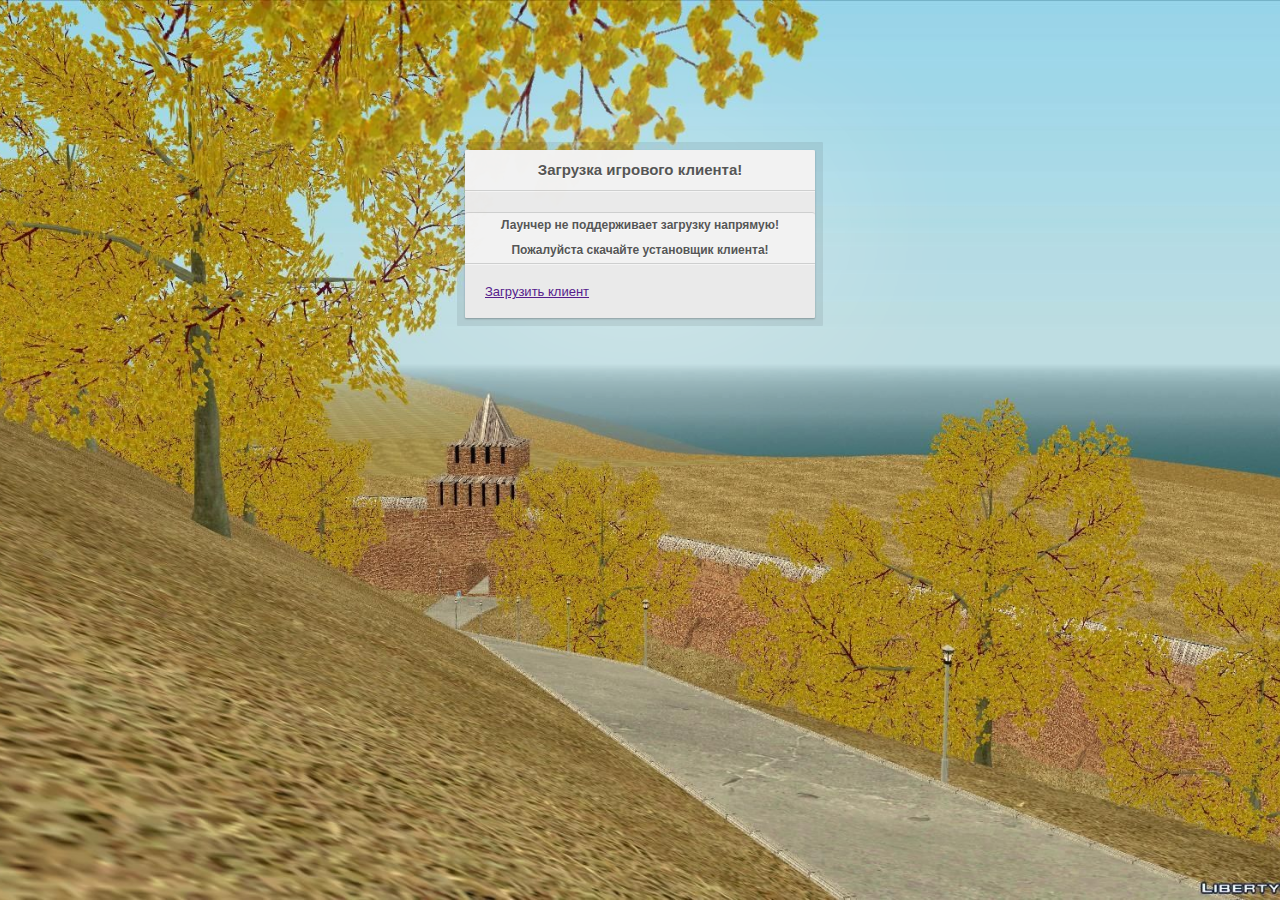
<file: client.html>
﻿<!DOCTYPE html>
<!--[if lt IE 7]> <html class="lt-ie9 lt-ie8 lt-ie7" lang="ru"> <![endif]-->
<!--[if IE 7]> <html class="lt-ie9 lt-ie8" lang="ru"> <![endif]-->
<!--[if IE 8]> <html class="lt-ie9" lang="ru"> <![endif]-->
<!--[if gt IE 8]><!--> <html lang="ru"> <!--<![endif]-->
<head>
<meta charset="utf-8">
<meta http-equiv="X-UA-Compatible" content="IE=edge,chrome=1">
<title>МАТРЁШКА РП - СКАЧАТЬ ИГРУ НА ПК</title>
<link rel="shortcut icon" href="favicon\favicon.png">
<meta name="msapplication-TileColor" content="#465f91">
<meta name="msapplication-config" content="/favicon/browserconfig.xml">
<meta name="theme-color" content="#465f91">
<link rel="stylesheet" href="css\style1.css">
<script src="https://yandex.st/jquery/1.11.0/jquery.js"></script>
<!--[if lt IE 9]><script src="//html5shim.googlecode.com/svn/trunk/html5.js"></script><![endif]-->
</head>
<body>
<section class="container">
<div class="login">
<h1>Загрузка игрового клиента!</h1>
<h2>Лаунчер не поддерживает загрузку напрямую! Пожалуйста скачайте установщик клиента!</h2>
<a href="" class="text-primary" target="_blank">Загрузить клиент</a>
</div>
</section>
</body>
</html>
</file>
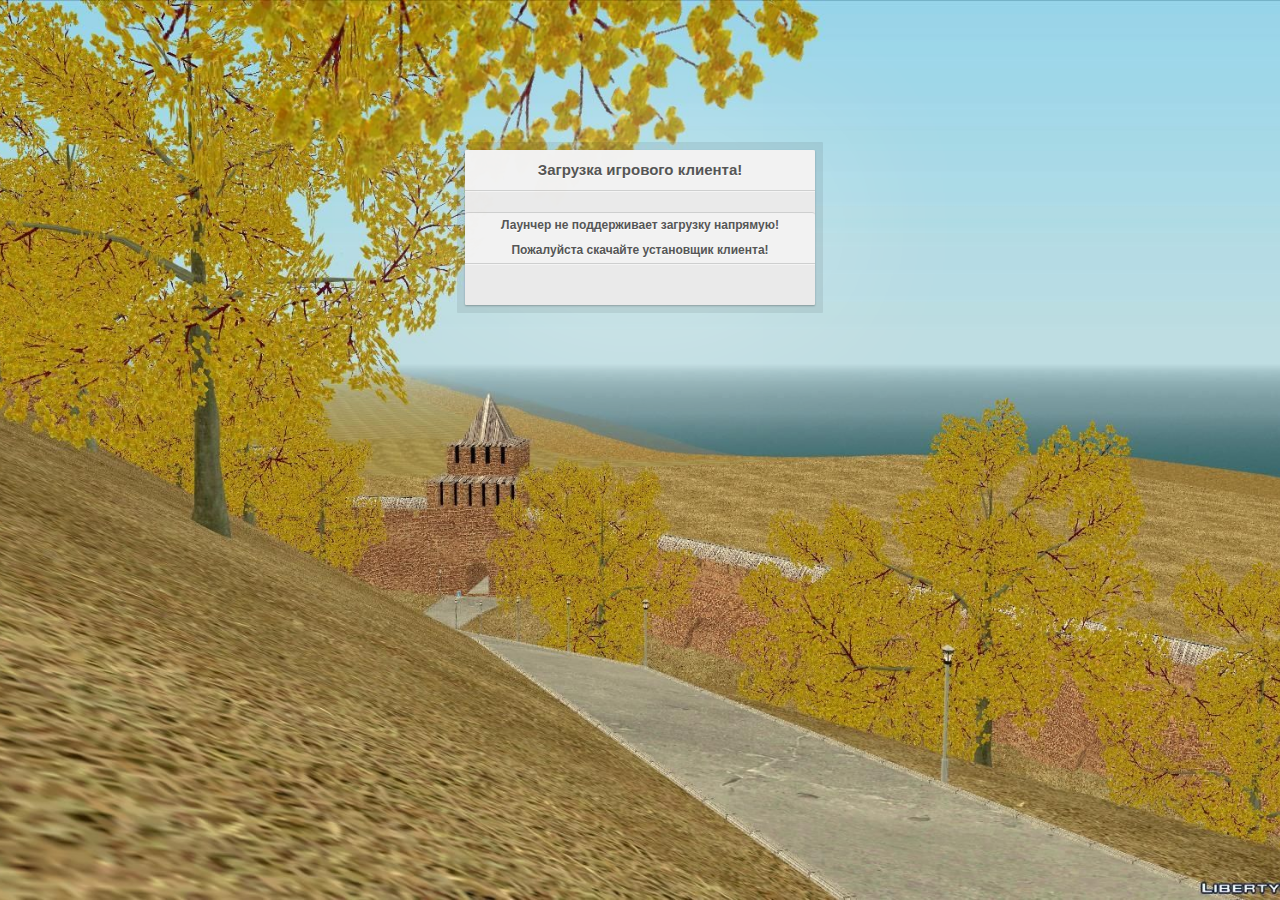
<file: donate — копия.html>
﻿<!DOCTYPE html>
<!--[if lt IE 7]> <html class="lt-ie9 lt-ie8 lt-ie7" lang="ru"> <![endif]-->
<!--[if IE 7]> <html class="lt-ie9 lt-ie8" lang="ru"> <![endif]-->
<!--[if IE 8]> <html class="lt-ie9" lang="ru"> <![endif]-->
<!--[if gt IE 8]><!--> <html lang="ru"> <!--<![endif]-->
<head>
<meta charset="utf-8">
<meta http-equiv="X-UA-Compatible" content="IE=edge,chrome=1">
<title>Orion RP - Донат</title>
<link rel="shortcut icon" href="favicon\favicon.png">
<meta name="msapplication-TileColor" content="#465f91">
<meta name="msapplication-config" content="/favicon/browserconfig.xml">
<meta name="theme-color" content="#465f91">
<link rel="stylesheet" href="css\style1.css">
<script src="https://yandex.st/jquery/1.11.0/jquery.js"></script>
<!--[if lt IE 9]><script src="//html5shim.googlecode.com/svn/trunk/html5.js"></script><![endif]-->
</head>
<body>
<section class="container">
<div class="login">
<h1>Загрузка игрового клиента!</h1>
<h2>Лаунчер не поддерживает загрузку напрямую! Пожалуйста скачайте установщик клиента!</h2>
</div>
</section>
</body>
</html>
</file>
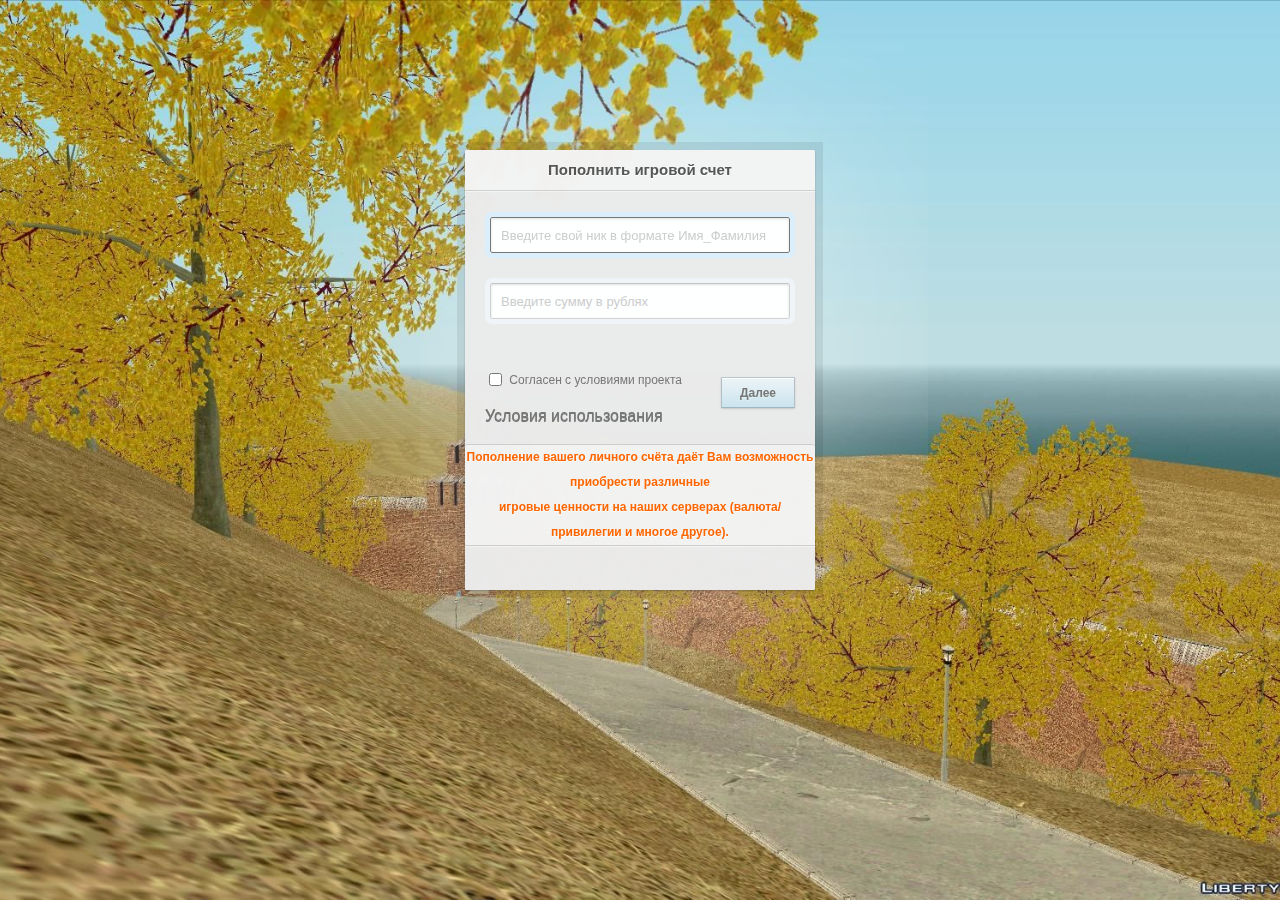
<file: donate.html>
﻿<!DOCTYPE html>
<!--[if lt IE 7]> <html class="lt-ie9 lt-ie8 lt-ie7" lang="ru"> <![endif]-->
<!--[if IE 7]> <html class="lt-ie9 lt-ie8" lang="ru"> <![endif]-->
<!--[if IE 8]> <html class="lt-ie9" lang="ru"> <![endif]-->
<!--[if gt IE 8]><!--> <html lang="ru"> <!--<![endif]-->
<head>
<meta charset="utf-8">
<meta http-equiv="X-UA-Compatible" content="IE=edge,chrome=1">
<title>Orion RP - Донат</title>
<link rel="shortcut icon" href="favicon\favicon.png">
<meta name="msapplication-TileColor" content="#465f91">
<meta name="msapplication-config" content="/favicon/browserconfig.xml">
<meta name="theme-color" content="#465f91">
<link rel="stylesheet" href="css\style1.css">
<script src="https://yandex.st/jquery/1.11.0/jquery.js"></script>
<!--[if lt IE 9]><script src="//html5shim.googlecode.com/svn/trunk/html5.js"></script><![endif]-->
</head>
<body>
<section class="container">
<div class="login">
<h1>Пополнить игровой счет</h1>
<form method="post" action="https://unitpay.money/pay/341641-21630">
<form action="https://or-rp.ru/donate.html" method="post" class="donate">
<p><input type="text" name="account" autofocus="" required="" placeholder="Введите свой ник в формате Имя_Фамилия"></p>
<p><input type="text" class="sum" name="sum" required="" placeholder="Введите сумму в рублях" autocomplete="off"></p>
<p><input type="hidden" name="desc" value="Orion RP | Добровольное пожертвование"></p>
<input type="hidden" name="hideOrderCost" value="false">
<input type="hidden" name="hideLogo" value="false">
<input type="hidden" name="hideBackUrl" value="true">
<input type="hidden" name="hideMenu" value="false">
<input type="hidden" name="currency" value="RUB">
<p class="remember_me">
<label>
<input type="checkbox" name="rules" required="" value="rules"> Согласен с условиями проекта
</label>
</p>
<br>
<p class="submit"><input type="submit" name="commit" value="Далее"></p></br>
<div class="login-help">
<a href="Условия использования.pdf"><font style="font-size: 12pt;">Условия использования</font></a><br>
<h2><span style="color: #ff6600;"><strong>Пополнение вашего личного счёта даёт Вам возможность приобрести различные<br> игровые ценности на наших серверах (валюта/привилегии и многое другое).</strong></span></h2></br><br>
</div>
</form>
</form></div>
</section>
</body>
</html>
</file>
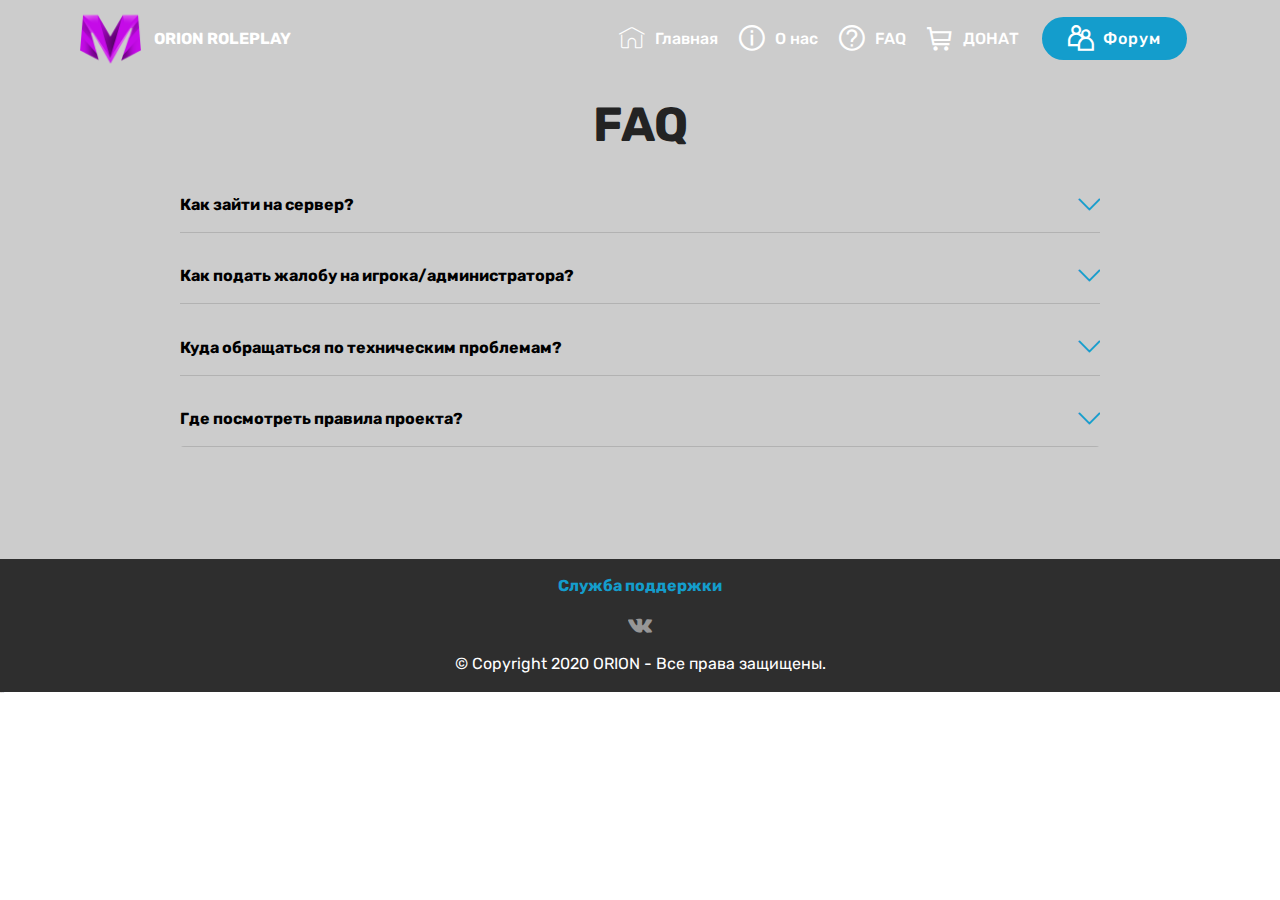
<file: faq.html>
﻿<!DOCTYPE html>
<html>
<head>
  <meta charset="UTF-8">
  <meta http-equiv="X-UA-Compatible" content="IE=edge">
  <meta name="generator" content="or-rp.ru">
  <meta name="viewport" content="width=device-width, initial-scale=1, minimum-scale=1">
  <link rel="shortcut icon" href="assets\images\gem-1.png" type="image/x-icon">
  <meta name="description" content="FAQ по проекту.">
  
  
  <title>Orion RolePlay | FAQ</title>
  <link rel="stylesheet" href="assets\web\assets\mobirise-icons2\mobirise2.css">
  <link rel="stylesheet" href="assets\web\assets\mobirise-icons\mobirise-icons.css">
  <link rel="stylesheet" href="assets\bootstrap\css\bootstrap.min.css">
  <link rel="stylesheet" href="assets\bootstrap\css\bootstrap-grid.min.css">
  <link rel="stylesheet" href="assets\bootstrap\css\bootstrap-reboot.min.css">
  <link rel="stylesheet" href="assets\tether\tether.min.css">
  <link rel="stylesheet" href="assets\dropdown\css\style.css">
  <link rel="stylesheet" href="assets\socicon\css\styles.css">
  <link rel="stylesheet" href="assets\theme\css\style.css">
  <link rel="preload" as="style" href="assets\mobirise\css\mbr-additional.css"><link rel="stylesheet" href="assets\mobirise\css\mbr-additional.css" type="text/css">
  
  
  
  
</head>
<body>
  
  <section class="menu cid-sf2KlQwGRQ" once="menu" id="menu1-f">

    

    <nav class="navbar navbar-expand beta-menu navbar-dropdown align-items-center navbar-toggleable-sm bg-color transparent">
        <button class="navbar-toggler navbar-toggler-right" type="button" data-toggle="collapse" data-target="#navbarSupportedContent" aria-controls="navbarSupportedContent" aria-expanded="false" aria-label="Toggle navigation">
            <div class="hamburger">
                <span></span>
                <span></span>
                <span></span>
                <span></span>
            </div>
        </button>
        <div class="menu-logo">
            <div class="navbar-brand">
                <span class="navbar-logo">
                    <a href="index.htm">
                         <img src="assets\images\gem-2.png" alt="orion" title="" style="height: 3.8rem;">
                    </a>
                </span>
                <span class="navbar-caption-wrap"><a class="navbar-caption text-white text-primary display-4" href="index.htm">ORION ROLEPLAY</a></span>
            </div>
        </div>
        <div class="collapse navbar-collapse" id="navbarSupportedContent">
            <ul class="navbar-nav nav-dropdown" data-app-modern-menu="true"><li class="nav-item">
                    <a class="nav-link link text-white text-primary display-4" href="index.html">
                        <span class="mbri-home mbr-iconfont mbr-iconfont-btn"></span>
                        Главная</a>
                </li><li class="nav-item">
                    <a class="nav-link link text-white text-primary display-4" href="index.html#features13-c"><span class="mobi-mbri mobi-mbri-info mbr-iconfont mbr-iconfont-btn"></span>
                        
                        О нас
                    </a>
                </li><li class="nav-item"><a class="nav-link link text-white text-primary display-4" href="faq.html"><span class="mobi-mbri mobi-mbri-help mbr-iconfont mbr-iconfont-btn"></span>
                        
                        FAQ</a></li><li class="nav-item"><a class="nav-link link text-white text-primary display-4" href="donate.html"><span class="mobi-mbri mobi-mbri-shopping-cart mbr-iconfont mbr-iconfont-btn"></span>
                        
                        ДОНАТ</a></li></ul>
            <div class="navbar-buttons mbr-section-btn"><a class="btn btn-sm btn-primary display-4" href="https://forum.or-rp.ru" target="_blank"><span class="mobi-mbri mobi-mbri-users mbr-iconfont mbr-iconfont-btn"></span>
                    Форум</a></div>
        </div>
    </nav>
</section>

<section class="content16 cid-sf2KHKb08l" id="content16-m">

    

    
    <div class="container">
        <div class="row justify-content-center">
            <div class="col-12 col-md-10">
                <div class="mbr-section-head align-center mb-4">
                    <h3 class="mbr-section-title mb-0 mbr-fonts-style display-2"><strong>FAQ</strong>
                    </h3>
                    
                </div>
                <div id="bootstrap-accordion_20" class="panel-group accordionStyles accordion" role="tablist" aria-multiselectable="true">
                    <div class="card mb-3">
                        <div class="card-header" role="tab" id="headingOne">
                            <a role="button" class="panel-title collapsed" data-toggle="collapse" data-core="" href="#collapse1_20" aria-expanded="false" aria-controls="collapse1">
                                <h6 class="panel-title-edit mbr-fonts-style mb-0 display-7"><strong>Как зайти на сервер?</strong></h6>
                                <span class="sign mbr-iconfont mbri-arrow-down"></span>
                            </a>
                        </div>
                        <div id="collapse1_20" class="panel-collapse noScroll collapse" role="tabpanel" aria-labelledby="headingOne" data-parent="#bootstrap-accordion_20">
                            <div class="panel-body">
                                <p class="mbr-fonts-style panel-text display-4">Для начала Вам необходимо установить нашу <a href="https://yadi.sk/d/ujBO3KrJgCwZGw" class="text-primary" target="_blank">сборку</a>, после чего подключиться к серверу по IP -&nbsp;<strong>82.202.172.234:3359</strong></p>
                            </div>
                        </div>
                    </div>
                    <div class="card mb-3">
                        <div class="card-header" role="tab" id="headingOne">
                            <a role="button" class="panel-title collapsed" data-toggle="collapse" data-core="" href="#collapse2_20" aria-expanded="false" aria-controls="collapse2">
                                <h6 class="panel-title-edit mbr-fonts-style mb-0 display-7"><strong>Как подать жалобу на игрока/администратора?</strong></h6>
                                <span class="sign mbr-iconfont mbri-arrow-down"></span>
                            </a>
                        </div>
                        <div id="collapse2_20" class="panel-collapse noScroll collapse" role="tabpanel" aria-labelledby="headingOne" data-parent="#bootstrap-accordion_20">
                            <div class="panel-body">
                                <p class="mbr-fonts-style panel-text display-4">
                                    Для данных целей у нас существует форум (<a href="https://forum.or-rp.ru" class="text-primary" target="_blank">forum.or-rp.ru</a>), после его открытия Вам необходимо перейти в <strong>раздел сервера</strong>, после чего во вкладку "<strong>Жалобы</strong>", затем выбрать нужное направление жалобы.</p>
                            </div>
                        </div>
                    </div>
                    <div class="card mb-3">
                        <div class="card-header" role="tab" id="headingOne">
                            <a role="button" class="panel-title collapsed" data-toggle="collapse" data-core="" href="#collapse3_20" aria-expanded="false" aria-controls="collapse3">
                                <h6 class="panel-title-edit mbr-fonts-style mb-0 display-7"><strong>Куда обращаться по техническим проблемам?</strong></h6>
                                <span class="sign mbr-iconfont mbri-arrow-down"></span>
                            </a>
                        </div>
                        <div id="collapse3_20" class="panel-collapse noScroll collapse" role="tabpanel" aria-labelledby="headingOne" data-parent="#bootstrap-accordion_20">
                            <div class="panel-body">
                                <p class="mbr-fonts-style panel-text display-4">
                                    Технический раздел также присутствует на форуме, для перехода в раздел - нажмите <a href="https://forum.or-rp.ru/forums/%D0%A2%D0%B5%D1%85%D0%BD%D0%B8%D1%87%D0%B5%D1%81%D0%BA%D0%B8%D0%B9-%D1%80%D0%B0%D0%B7%D0%B4%D0%B5%D0%BB.12/" class="text-primary" target="_blank">сюда</a>.</p>
                            </div>
                        </div>
                    </div>
                    <div class="card mb-3">
                        <div class="card-header" role="tab" id="headingOne">
                            <a role="button" class="panel-title collapsed" data-toggle="collapse" data-core="" href="#collapse4_20" aria-expanded="false" aria-controls="collapse4">
                                <h6 class="panel-title-edit mbr-fonts-style mb-0 display-7"><strong>Где посмотреть правила проекта?</strong></h6>
                                <span class="sign mbr-iconfont mbri-arrow-down"></span>
                            </a>
                        </div>
                        <div id="collapse4_20" class="panel-collapse noScroll collapse" role="tabpanel" aria-labelledby="headingOne" data-parent="#bootstrap-accordion_20">
                            <div class="panel-body">
                                <p class="mbr-fonts-style panel-text display-4">
                                    Правила находятся на форуме, раздел "<a href="https://forum.or-rp.ru/forums/%D0%9F%D1%80%D0%B0%D0%B2%D0%B8%D0%BB%D0%B0.10/" class="text-primary" target="_blank">Правила</a>".</p>
                            </div>
                        </div>
                    </div>
                    
                    
                </div>
            </div>
        </div>
    </div>
</section>

<section once="footers" class="cid-sf2KlTzPJ3" id="footer7-l">

    

    

    <div class="container">
        <div class="media-container-row align-center mbr-white">
            <div class="row row-links">
                <ul class="foot-menu">
                    
                    
                    
                    
                    
                <li class="foot-menu-item mbr-fonts-style display-7"><a href="https://forum.or-rp.ru/forums/%D0%A2%D0%B5%D1%85%D0%BD%D0%B8%D1%87%D0%B5%D1%81%D0%BA%D0%B8%D0%B9-%D1%80%D0%B0%D0%B7%D0%B4%D0%B5%D0%BB.12/" target="_blank"><strong>Служба поддержки</strong></a></li></ul>
            </div>
            <div class="row social-row">
                <div class="social-list align-right pb-2">
                    
                    
                    
                    
                    
                    
                <div class="soc-item">
                        <a href="https://vk.com/orioncrmp01" target="_blank">
                            <span class="mbr-iconfont mbr-iconfont-social socicon-vkontakte socicon"></span>
                        </a>
                    </div></div>
            </div>
            <div class="row row-copirayt">
                <p class="mbr-text mb-0 mbr-fonts-style mbr-white align-center display-7">
                    © Copyright 2020 ORION - Все права защищены.</p>
            </div>
        </div>
    </div>
</section> 

<section style="background-color: #fff; font-family: -apple-system, BlinkMacSystemFont, 'Segoe UI', 'Roboto', 'Helvetica Neue', Arial, sans-serif; color:#aaa; font-size:1px; padding: 0; align-items: center; display: flex;"><p style="flex: 0 0 auto; margin:0; padding-right:1rem;"><a href="https://mobirise.site/q" style="color:#aaa;">Supreme</a></p></section><script src="assets\web\assets\jquery\jquery.min.js"></script>  <script src="assets\popper\popper.min.js"></script>  <script src="assets\bootstrap\js\bootstrap.min.js"></script>  <script src="assets\tether\tether.min.js"></script>  <script src="assets\smoothscroll\smooth-scroll.js"></script>  <script src="assets\dropdown\js\nav-dropdown.js"></script>  <script src="assets\dropdown\js\navbar-dropdown.js"></script>  <script src="assets\touchswipe\jquery.touch-swipe.min.js"></script>  <script src="assets\parallax\jarallax.min.js"></script>  <script src="assets\theme\js\script.js"></script>
  
</body>
</html>
</file>
